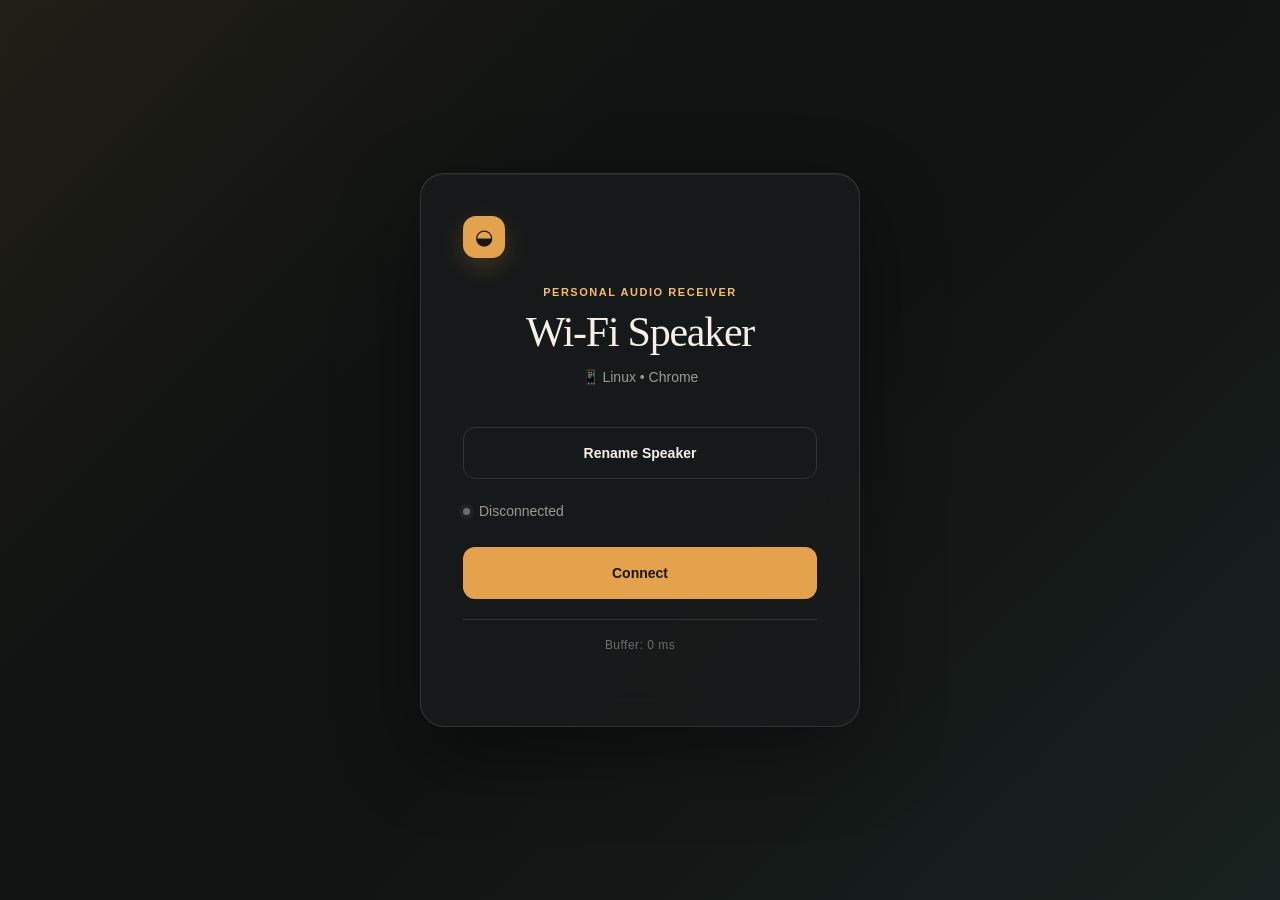
<file: receiver/index.html>
<!DOCTYPE html>
<html lang="en">

<head>

    <meta charset="UTF-8">

    <meta
        name="viewport"
        content="width=device-width, initial-scale=1.0"
    >

    <title>Wi-Fi Speaker</title>


    <style>

        * {
            box-sizing: border-box;
        }


        body {

            margin: 0;

            min-height: 100vh;

            display: flex;

            align-items: center;

            justify-content: center;

            background: #111;

            color: white;

            font-family: Arial, sans-serif;

        }


        .container {

            width: min(90%, 420px);

            padding: 30px;

            text-align: center;

            background: #1c1c1c;

            border-radius: 20px;

        }


        h1 {

            margin-top: 0;

        }


        #device {

            color: #aaa;

            margin-bottom: 20px;

        }


        #status {

            margin: 20px 0;

            color: #aaa;

        }


        input {

            width: 100%;

            padding: 14px;

            margin-bottom: 10px;

            border: none;

            border-radius: 10px;

            background: #292929;

            color: white;

            font-size: 16px;

            outline: none;

        }


        input:focus {

            outline: 2px solid #555;

        }


        button {

            width: 100%;

            padding: 15px;

            margin-top: 8px;

            border: none;

            border-radius: 12px;

            background: white;

            color: #111;

            font-size: 16px;

            font-weight: bold;

            cursor: pointer;

        }


        button:active {

            transform: scale(0.98);

        }


        #connectButton {

            margin-top: 20px;

        }


        #renameButton {

            background: #292929;

            color: white;

        }


        #buffer {

            margin-top: 15px;

            color: #888;

            font-size: 14px;

        }


        #error {

            margin-top: 15px;

            color: #ff7777;

            font-size: 13px;

            word-break: break-word;

        }


        #nameEditor {

            display: none;

        }


        .hidden {

            display: none !important;

        }

    </style>

    <link rel="stylesheet" href="/receiver/styles.css">

</head>


<body>


<main class="container">

    <div class="brand-mark" aria-hidden="true">◒</div>

    <p class="eyebrow">Personal audio receiver</p>


    <h1>
        Wi-Fi Speaker
    </h1>


    <!-- Current speaker name -->

    <div id="device">
        Detecting device...
    </div>


    <!-- Rename panel -->

    <div id="nameEditor">

        <input
            id="nameInput"
            type="text"
            maxlength="32"
            placeholder="Speaker name"
            autocomplete="off"
        >

        <button id="saveNameButton">
            Save Name
        </button>

    </div>


    <button id="renameButton">
        Rename Speaker
    </button>


    <div id="status">
        Disconnected
    </div>


    <button id="connectButton">
        Connect
    </button>


    <div id="buffer">
        Buffer: 0 ms
    </div>


    <div id="error"></div>


</main>


<script src="/receiver/script.js"></script>

</body>

</html>
</file>
<file: receiver/styles.css>
:root {
    color-scheme: dark;
    --ink: #f5f1e8;
    --muted: #9c9a94;
    --soft: #6d6d69;
    --line: rgba(245, 241, 232, 0.12);
    --panel: rgba(24, 27, 27, 0.86);
    --panel-strong: #202423;
    --accent: #e4a24c;
    --accent-bright: #f6bd66;
    --danger: #f07870;
    font-family: "Avenir Next", "Segoe UI", sans-serif;
}

* {
    box-sizing: border-box;
}

body {
    min-height: 100vh;
    margin: 0;
    display: grid;
    place-items: center;
    overflow: hidden;
    color: var(--ink);
    background: #101312;
    background-image: linear-gradient(135deg, rgba(228, 162, 76, 0.08), transparent 34%), linear-gradient(315deg, rgba(68, 101, 96, 0.18), transparent 45%);
}

body::before {
    position: fixed;
    inset: 0;
    z-index: -1;
    content: "";
    opacity: 0.35;
    background-image: linear-gradient(rgba(255, 255, 255, 0.025) 1px, transparent 1px), linear-gradient(90deg, rgba(255, 255, 255, 0.025) 1px, transparent 1px);
    background-size: 48px 48px;
    mask-image: linear-gradient(to bottom, black, transparent 75%);
}

.container {
    width: min(92vw, 440px);
    padding: 42px;
    border: 1px solid var(--line);
    border-radius: 24px;
    background: var(--panel);
    box-shadow: 0 28px 80px rgba(0, 0, 0, 0.38), inset 0 1px rgba(255, 255, 255, 0.05);
    backdrop-filter: blur(18px);
    animation: rise 600ms ease both;
}

.brand-mark {
    width: 42px;
    height: 42px;
    display: grid;
    place-items: center;
    margin-bottom: 28px;
    border-radius: 13px;
    color: #171513;
    background: var(--accent);
    font-size: 21px;
    box-shadow: 0 8px 24px rgba(228, 162, 76, 0.2);
}

.eyebrow {
    margin: 0 0 10px;
    color: var(--accent-bright);
    font-size: 11px;
    font-weight: 700;
    letter-spacing: 0.14em;
    text-transform: uppercase;
}

h1 {
    margin: 0;
    font-family: Georgia, serif;
    font-size: clamp(32px, 8vw, 42px);
    font-weight: 400;
    letter-spacing: -0.03em;
}

#device {
    margin: 13px 0 32px;
    color: var(--muted);
    font-size: 14px;
}

#status {
    display: flex;
    align-items: center;
    gap: 9px;
    margin: 24px 0 10px;
    color: var(--muted);
    font-size: 14px;
}

#status::before {
    width: 7px;
    height: 7px;
    content: "";
    border-radius: 50%;
    background: var(--soft);
    box-shadow: 0 0 0 4px rgba(109, 109, 105, 0.12);
}

#nameEditor {
    display: none;
    margin-bottom: 10px;
    animation: reveal 220ms ease both;
}

input {
    width: 100%;
    min-height: 52px;
    padding: 0 16px;
    border: 1px solid var(--line);
    border-radius: 12px;
    outline: none;
    color: var(--ink);
    background: rgba(255, 255, 255, 0.06);
    font: inherit;
    transition: border-color 180ms ease, background 180ms ease;
}

input::placeholder {
    color: var(--soft);
}

input:focus {
    border-color: var(--accent);
    background: rgba(255, 255, 255, 0.09);
}

button {
    width: 100%;
    min-height: 52px;
    margin-top: 10px;
    padding: 0 18px;
    border: 1px solid transparent;
    border-radius: 12px;
    color: #171513;
    background: var(--accent);
    font: inherit;
    font-size: 14px;
    font-weight: 700;
    cursor: pointer;
    transition: transform 180ms ease, background 180ms ease, box-shadow 180ms ease;
}

button:hover {
    background: var(--accent-bright);
    box-shadow: 0 8px 22px rgba(228, 162, 76, 0.17);
}

button:active {
    transform: translateY(1px);
}

#renameButton,
#saveNameButton {
    color: var(--ink);
    background: transparent;
    border-color: var(--line);
}

#renameButton:hover,
#saveNameButton:hover {
    border-color: rgba(245, 241, 232, 0.28);
    background: rgba(255, 255, 255, 0.08);
    box-shadow: none;
}

#connectButton {
    margin-top: 18px;
}

#buffer {
    margin-top: 20px;
    padding-top: 18px;
    border-top: 1px solid var(--line);
    color: var(--soft);
    font-size: 12px;
    letter-spacing: 0.04em;
}

#error {
    min-height: 18px;
    margin-top: 14px;
    color: var(--danger);
    font-size: 12px;
    line-height: 1.5;
    overflow-wrap: anywhere;
}

.hidden {
    display: none !important;
}

@keyframes rise {
    from { opacity: 0; transform: translateY(14px); }
    to { opacity: 1; transform: translateY(0); }
}

@keyframes reveal {
    from { opacity: 0; transform: translateY(-5px); }
    to { opacity: 1; transform: translateY(0); }
}

@media (max-width: 520px) {
    .container {
        padding: 30px 24px;
        border-radius: 20px;
    }
}
</file>
